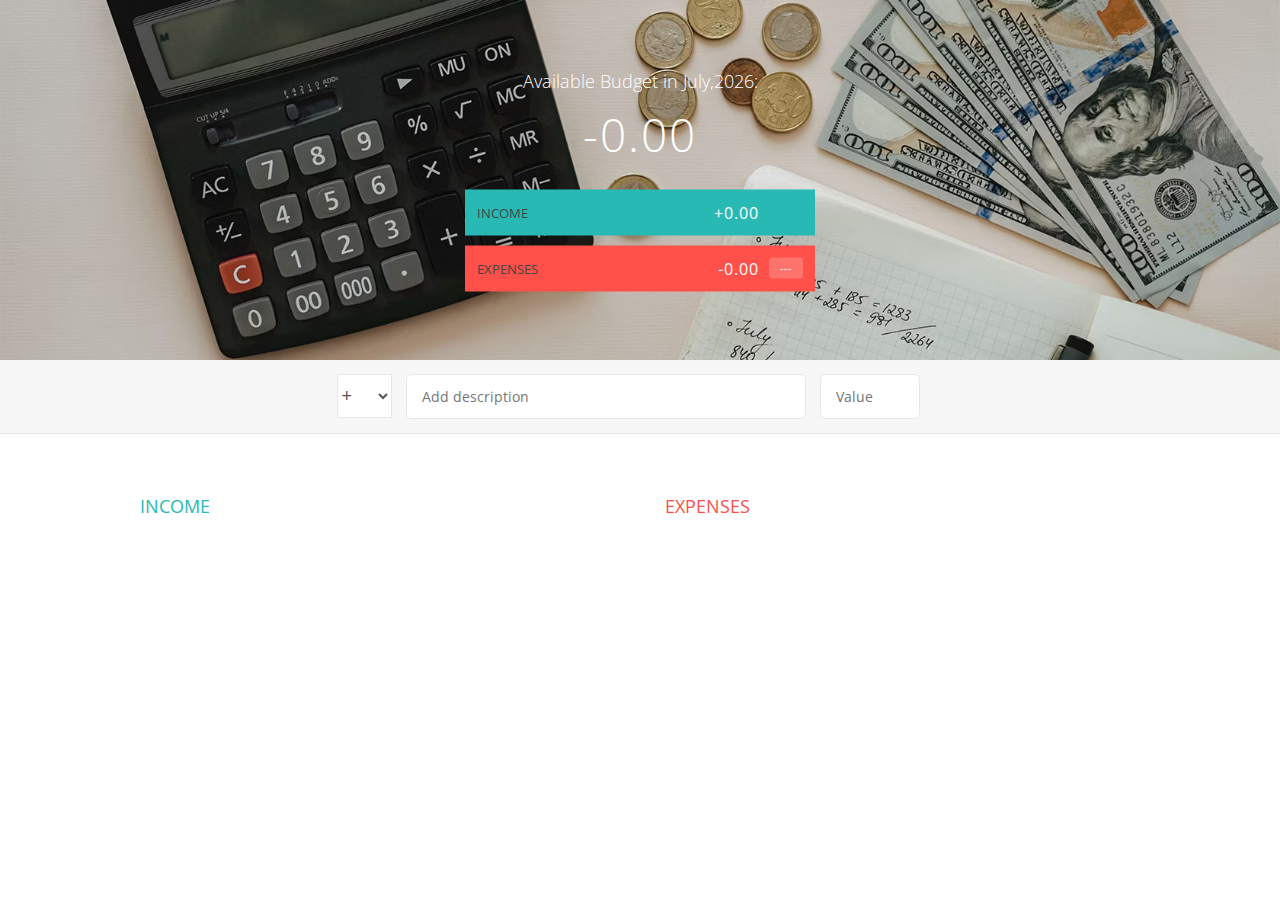
<file: adv.html>
<!DOCTYPE html>
<html lang="en">
    <head>
        <meta charset="UTF-8">
        <link href="https://fonts.googleapis.com/css?family=Open+Sans:100,300,400,600" rel="stylesheet" type="text/css">
        <link href="http://code.ionicframework.com/ionicons/2.0.1/css/ionicons.min.css" rel="stylesheet" type="text/css">
        <link type="text/css" rel="stylesheet" href="style.css">
        <link rel="shortcut icon" href="../Expense-Calculator-Website/images/bitcoinfav.png" type="image/x-icon">
        <title>FundFlex</title>
    </head>
    <body>
        
        <div class="top">
            <div class="budget">
                <div class="budget__title">
                    Available Budget in <span class="budget__title--month">%Month%</span>:
                </div>
                
                <div class="budget__value">+ 2,345.64</div>
                
                <div class="budget__income clearfix">
                    <div class="budget__income--text">Income</div>
                    <div class="right">
                        <div class="budget__income--value">+ 4,300.00</div>
                        <div class="budget__income--percentage">&nbsp;</div>
                    </div>
                </div>
                
                <div class="budget__expenses clearfix">
                    <div class="budget__expenses--text">Expenses</div>
                    <div class="right clearfix">
                        <div class="budget__expenses--value">- 1,954.36</div>
                        <div class="budget__expenses--percentage">45%</div>
                    </div>
                </div>
            </div>
        </div>
        
        
        
        <div class="bottom">
            <div class="add">
                <div class="add__container">
                    <select class="add__type">
                        <option value="inc" selected>+</option>
                        <option value="exp">-</option>
                    </select>
                    <input type="text" class="add__description" placeholder="Add description">
                    <input type="number" class="add__value" placeholder="Value">
                    <button class="add__btn"><i class="ion-ios-checkmark-outline"></i></button>
                </div>
            </div>
            
            <div class="container clearfix">
                <div class="income">
                    <h2 class="icome__title">Income</h2>
                    
                    <div class="income__list">
                    </div>
                </div>
                
                
                
                <div class="expenses">
                    <h2 class="expenses__title">Expenses</h2>
                    
                    <div class="expenses__list">
                    </div>
                </div>
            </div>
        </div>
        
        <script src="app.js"></script>
    </body>
</html>
</file>
<file: style.css>
/**********************************************
*** GENERAL b
**********************************************/

* {
    margin: 0;
    padding: 0;
    box-sizing: border-box;
}

.clearfix::after {
    content: "";
    display: table;
    clear: both;
}

body {
    color: #555;
    font-family: Open Sans;
    font-size: 16px;
    position: relative;
    height: 100vh;
    font-weight: 400;
}

.right { float: right; }
.red { color: #FF5049 !important; }
.red-focus:focus { border: 1px solid #FF5049 !important; }

/**********************************************
*** TOP PART  linear-gradient(rgba(0, 0, 0, 0.35), rgba(0, 0, 0, 0.35)), url(back.png);
**********************************************/

.top {
    height: 40vh;
    background-image: url(../images/bg.jpg);
    background-size: cover;
    background-position: center;
    position: relative;
}

.budget {
    position: absolute;
    width: 350px;
    top: 50%;
    left: 50%;
    transform: translate(-50%, -50%);
    color: #ffffff;
}

.budget__title {
    font-size: 18px;
    text-align: center;
    margin-bottom: 10px;
    font-weight: 300;
}

.budget__value {
    font-weight: 300;
    font-size: 46px;
    text-align: center;
    margin-bottom: 25px;
    letter-spacing: 2px;
}

.budget__income,
.budget__expenses {
    padding: 12px;
    text-transform: uppercase;
}

.budget__income {
    margin-bottom: 10px;
    background-color: #28B9B5;
}

.budget__expenses {
    background-color: #FF5049;
}

.budget__income--text,
.budget__expenses--text {
    float: left;
    font-size: 13px;
    color: #444;
    margin-top: 2px;
}

.budget__income--value,
.budget__expenses--value {
    letter-spacing: 1px;
    float: left;
}

.budget__income--percentage,
.budget__expenses--percentage {
    float: left;
    width: 34px;
    font-size: 11px;
    padding: 3px 0;
    margin-left: 10px;
}

.budget__expenses--percentage {
    background-color: rgba(255, 255, 255, 0.2);
    text-align: center;
    border-radius: 3px;
}


/**********************************************
*** BOTTOM PART
**********************************************/

/***** FORM *****/
.add {
    padding: 14px;
    border-bottom: 1px solid #e7e7e7;
    background-color: #f7f7f7;
}

.add__container {
    margin: 0 auto;
    text-align: center;
}

.add__type {
    width: 55px;
    border: 1px solid #e7e7e7;
    height: 44px;
    font-size: 18px;
    color: inherit;
    background-color: #fff;
    margin-right: 10px;
    font-weight: 300;
    transition: border 0.3s;
}

.add__description,
.add__value {
    border: 1px solid #e7e7e7;
    background-color: #fff;
    color: inherit;
    font-family: inherit;
    font-size: 14px;
    padding: 12px 15px;
    margin-right: 10px;
    border-radius: 5px;
    transition: border 0.3s;
}

.add__description { width: 400px;}
.add__value { width: 100px;}

.add__btn {
    font-size: 35px;
    background: none;
    border: none;
    color: #28B9B5;
    cursor: pointer;
    display: inline-block;
    vertical-align: middle;
    line-height: 1.1;
    margin-left: 10px;
}

.add__btn:active { transform: translateY(2px); }

.add__type:focus,
.add__description:focus,
.add__value:focus {
    outline: none;
    border: 1px solid #28B9B5;
}

.add__btn:focus { outline: none; }

/***** LISTS *****/
.container {
    width: 1000px;
    margin: 60px auto;
}

.income {
    float: left;
    width: 475px;
    margin-right: 50px;
}

.expenses {
    float: left;
    width: 475px;
}

h2 {
    text-transform: uppercase;
    font-size: 18px;
    font-weight: 400;
    margin-bottom: 15px;
}

.icome__title { color: #28B9B5; }
.expenses__title { color: #FF5049; }

.item {
    padding: 13px;
    border-bottom: 1px solid #e7e7e7;
}

.item:first-child { border-top: 1px solid #e7e7e7; }
.item:nth-child(even) { background-color: #f7f7f7; }

.item__description {
    float: left;
}

.item__value {
    float: left;
    transition: transform 0.3s;
}

.item__percentage {
    float: left;
    margin-left: 20px;
    transition: transform 0.3s;
    font-size: 11px;
    background-color: #FFDAD9;
    padding: 3px;
    border-radius: 3px;
    width: 32px;
    text-align: center;
}

.income .item__value,
.income .item__delete--btn {
    color: #28B9B5;
}

.expenses .item__value,
.expenses .item__percentage,
.expenses .item__delete--btn {
    color: #FF5049;
}


.item__delete {
    float: left;
}

.item__delete--btn {
    font-size: 22px;
    background: none;
    border: none;
    cursor: pointer;
    display: inline-block;
    vertical-align: middle;
    line-height: 1;
    display: none;
}

.item__delete--btn:focus { outline: none; }
.item__delete--btn:active { transform: translateY(2px); }

.item:hover .item__delete--btn { display: block; }
.item:hover .item__value { transform: translateX(-20px); }
.item:hover .item__percentage { transform: translateX(-20px); }


.unpaid {
    background-color: #FFDAD9 !important;
    cursor: pointer;
    color: #FF5049;

}

.unpaid .item__percentage { box-shadow: 0 2px 6px 0 rgba(0, 0, 0, 0.1); }
.unpaid:hover .item__description { font-weight: 900; }
</file>
